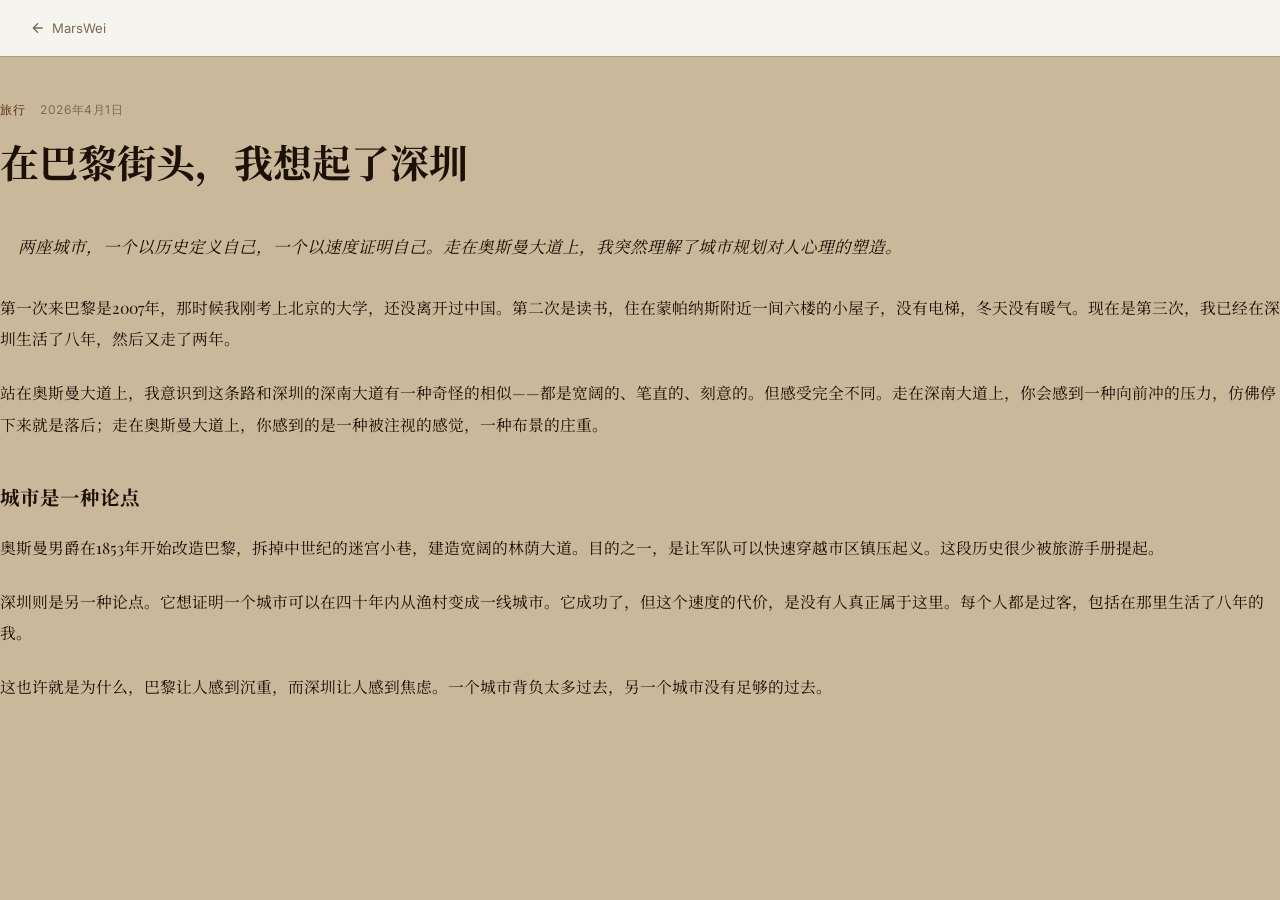
<file: articles/sample-zh.html>
<!DOCTYPE html>
<html lang="zh">
<head>
  <meta charset="UTF-8" />
  <meta name="viewport" content="width=device-width, initial-scale=1.0" />
  <title>在巴黎街头，我想起了深圳 — MarsWei</title>

  <link rel="preconnect" href="https://fonts.googleapis.com" />
  <link rel="preconnect" href="https://fonts.gstatic.com" crossorigin />
  <link href="https://fonts.googleapis.com/css2?family=Playfair+Display:ital,wght@0,700;1,400&family=Inter:wght@400;500&family=Noto+Serif+SC:wght@400;700&display=swap" rel="stylesheet" />

  <link rel="stylesheet" href="../css/style.css" />
  <style>
    .article-nav {
      position: fixed;
      top: 0; left: 0; right: 0;
      z-index: 100;
      background: rgba(250, 249, 247, 0.92);
      backdrop-filter: blur(8px);
      border-bottom: 1px solid var(--border);
    }
    .article-nav-inner {
      max-width: var(--max-width);
      margin: 0 auto;
      padding: 0 2rem;
      height: 56px;
      display: flex;
      align-items: center;
      gap: 1rem;
    }
    .back-link {
      font-size: 0.875rem;
      color: var(--ink-muted);
      display: flex;
      align-items: center;
      gap: 0.4rem;
      transition: color 0.2s;
    }
    .back-link:hover { color: var(--ink); }

    .article-page { padding-top: 100px; padding-bottom: 6rem; }
    .article-header { margin-bottom: 3rem; }
    .article-meta {
      display: flex;
      align-items: center;
      gap: 1rem;
      margin-bottom: 1.2rem;
      font-size: 0.8rem;
      color: var(--ink-muted);
      letter-spacing: 0.05em;
    }
    .article-meta .tag { color: var(--accent); text-transform: uppercase; }
    .article-page h1 {
      font-family: var(--font-serif);
      font-size: clamp(1.8rem, 4vw, 2.6rem);
      line-height: 1.25;
      color: var(--ink);
      margin-bottom: 1rem;
    }
    .article-lead {
      font-family: var(--font-serif);
      font-size: 1.1rem;
      color: var(--ink-light);
      font-style: italic;
      line-height: 1.8;
      border-left: 3px solid var(--accent-light);
      padding-left: 1.2rem;
      margin: 2rem 0;
    }
    .article-body {
      font-family: var(--font-serif);
      font-size: 1.05rem;
      color: var(--ink);
      line-height: 2;
    }
    .article-body p + p { margin-top: 1.5rem; }
    .article-body h2 {
      font-size: 1.3rem;
      margin: 2.5rem 0 1rem;
      color: var(--ink);
    }
  </style>
</head>
<body>

  <nav class="article-nav">
    <div class="article-nav-inner">
      <a href="../index.html" class="back-link">
        <svg width="16" height="16" viewBox="0 0 24 24" fill="none" stroke="currentColor" stroke-width="2">
          <path d="M19 12H5M12 19l-7-7 7-7"/>
        </svg>
        MarsWei
      </a>
    </div>
  </nav>

  <div class="article-page">
    <div class="container">
      <header class="article-header">
        <div class="article-meta">
          <span class="tag">旅行</span>
          <span>2026年4月1日</span>
        </div>
        <h1>在巴黎街头，我想起了深圳</h1>
      </header>

      <p class="article-lead">
        两座城市，一个以历史定义自己，一个以速度证明自己。走在奥斯曼大道上，我突然理解了城市规划对人心理的塑造。
      </p>

      <div class="article-body">
        <p>
          第一次来巴黎是2007年，那时候我刚考上北京的大学，还没离开过中国。第二次是读书，住在蒙帕纳斯附近一间六楼的小屋子，没有电梯，冬天没有暖气。现在是第三次，我已经在深圳生活了八年，然后又走了两年。
        </p>
        <p>
          站在奥斯曼大道上，我意识到这条路和深圳的深南大道有一种奇怪的相似——都是宽阔的、笔直的、刻意的。但感受完全不同。走在深南大道上，你会感到一种向前冲的压力，仿佛停下来就是落后；走在奥斯曼大道上，你感到的是一种被注视的感觉，一种布景的庄重。
        </p>

        <h2>城市是一种论点</h2>
        <p>
          奥斯曼男爵在1853年开始改造巴黎，拆掉中世纪的迷宫小巷，建造宽阔的林荫大道。目的之一，是让军队可以快速穿越市区镇压起义。这段历史很少被旅游手册提起。
        </p>
        <p>
          深圳则是另一种论点。它想证明一个城市可以在四十年内从渔村变成一线城市。它成功了，但这个速度的代价，是没有人真正属于这里。每个人都是过客，包括在那里生活了八年的我。
        </p>
        <p>
          这也许就是为什么，巴黎让人感到沉重，而深圳让人感到焦虑。一个城市背负太多过去，另一个城市没有足够的过去。
        </p>
      </div>
    </div>
  </div>

</body>
</html>
</file>
<file: css/style.css>
/* ===== Reset & Base ===== */
*, *::before, *::after { box-sizing: border-box; margin: 0; padding: 0; }

:root {
  --bg:          #c9b99a;
  --sidebar-bg:  #bfad92;
  --surface:     #d4c8b0;
  --ink:         #1c1008;
  --ink-soft:    #3a2818;
  --ink-muted:   #7a6a56;
  --ink-dim:     #a8987e;
  --accent:      #5c3318;
  --accent-dim:  #7a5030;
  --border:      #ae9e82;
  --font-serif:  'Playfair Display', 'Noto Serif SC', Georgia, serif;
  --font-sans:   'Inter', 'PingFang SC', 'Helvetica Neue', sans-serif;
  --sidebar-w:   300px;
  --transition:  0.2s ease;
}

html { font-size: 15px; }

body {
  background: var(--bg);
  color: var(--ink);
  font-family: var(--font-sans);
  line-height: 1.7;
  -webkit-font-smoothing: antialiased;
  height: 100vh;
  overflow: hidden;
  display: flex;
  flex-direction: column;
}

/* ===== Content Area (sidebar + main, below player bar) ===== */
.content-area {
  display: flex;
  flex: 1;
  overflow: hidden;
  min-height: 0;
}

a { color: inherit; text-decoration: none; }

/* ===== Sidebar ===== */
.sidebar {
  width: var(--sidebar-w);
  min-width: var(--sidebar-w);
  height: 100%;
  background: var(--sidebar-bg);
  border-right: 1px solid var(--border);
  display: flex;
  flex-direction: column;
  overflow: hidden;
}

.sidebar-header {
  padding: 0.25rem 1.75rem 1.5rem;
  border-bottom: 1px solid var(--border);
  flex-shrink: 0;
}

.site-name {
  font-family: var(--font-serif);
  font-size: 1.3rem;
  font-weight: 700;
  color: var(--ink);
  letter-spacing: 0.02em;
  margin-bottom: 1rem;
}

.bio-tagline {
  font-family: var(--font-serif);
  font-size: 0.95rem;
  color: var(--accent);
  font-style: italic;
  margin-bottom: 0.75rem;
  line-height: 1.5;
}

.bio-lines {
  display: flex;
  flex-direction: column;
  gap: 0.3rem;
  margin-bottom: 1rem;
}

.bio-line {
  font-size: 0.88rem;
  color: var(--ink-soft);
  line-height: 1.55;
}

.social-link {
  display: inline-flex;
  align-items: center;
  gap: 0.35rem;
  font-size: 0.85rem;
  color: var(--ink-muted);
  transition: color var(--transition);
}
.social-link:hover { color: var(--accent); }
.social-link svg { width: 13px; height: 13px; }


/* ===== Video section (bottom of sidebar) ===== */
.sidebar-video {
  flex-shrink: 0;
  padding: 1rem 0 1.75rem;
  border-top: 1px solid var(--border);
}

/* ===== Article List ===== */
.sidebar-articles {
  flex: 1;
  overflow-y: auto;
  padding: 1rem 0;
}
.sidebar-articles::-webkit-scrollbar { width: 4px; }
.sidebar-articles::-webkit-scrollbar-track { background: transparent; }
.sidebar-articles::-webkit-scrollbar-thumb { background: var(--ink-dim); border-radius: 2px; }

.articles-section-label {
  font-family: var(--font-serif);
  font-size: 1.3rem;
  font-weight: 700;
  letter-spacing: 0.02em;
  text-transform: none;
  color: var(--ink);
  padding: 0 1.75rem;
  margin-bottom: 0.5rem;
}

.article-item {
  padding: 0.9rem 1.75rem;
  cursor: pointer;
  border-left: 2px solid transparent;
  transition: all var(--transition);
}
.article-item:hover {
  background: var(--surface);
  border-left-color: var(--accent-dim);
}
.article-item.active {
  background: var(--surface);
  border-left-color: var(--accent);
}

.article-item-tag {
  font-size: 0.75rem;
  letter-spacing: 0.08em;
  text-transform: uppercase;
  color: var(--accent);
  margin-bottom: 0.3rem;
}
.article-item.active .article-item-tag { color: var(--accent); }

.article-item-title {
  font-family: var(--font-serif);
  font-size: 0.95rem;
  color: var(--ink-soft);
  line-height: 1.5;
  margin-bottom: 0.3rem;
}
.article-item.active .article-item-title { color: var(--ink); }

.article-item-date {
  font-size: 0.78rem;
  color: var(--ink-muted);
}

/* ===== Main Content ===== */
.main {
  flex: 1;
  height: 100%;
  overflow-y: auto;
  display: flex;
  justify-content: center;
}
.main::-webkit-scrollbar { width: 6px; }
.main::-webkit-scrollbar-track { background: transparent; }
.main::-webkit-scrollbar-thumb { background: var(--ink-dim); border-radius: 3px; }

.article-view {
  width: 100%;
  max-width: 680px;
  padding: 5rem 3rem 6rem;
  display: none;
}
.article-view.active { display: block; }

.article-view-meta {
  display: flex;
  align-items: center;
  gap: 1rem;
  margin-bottom: 1.75rem;
}
.article-view-tag {
  font-size: 0.7rem;
  letter-spacing: 0.12em;
  text-transform: uppercase;
  color: var(--accent);
}
.article-view-date {
  font-size: 0.75rem;
  color: var(--ink-muted);
}

.article-view h1 {
  font-family: var(--font-serif);
  font-size: clamp(1.6rem, 3vw, 2.2rem);
  font-weight: 700;
  color: var(--ink);
  line-height: 1.25;
  margin-bottom: 2rem;
  letter-spacing: -0.01em;
}

.article-lead {
  font-family: var(--font-serif);
  font-size: 1rem;
  color: var(--ink-soft);
  font-style: italic;
  line-height: 1.85;
  border-left: 2px solid var(--accent-dim);
  padding-left: 1.25rem;
  margin-bottom: 2.5rem;
}

.article-body {
  font-family: var(--font-serif);
  font-size: 1rem;
  color: var(--ink-soft);
  line-height: 2;
}
.article-body p + p { margin-top: 1.4rem; }
.article-body blockquote { margin: 1.4rem 0; }
.num { font-family: var(--font-sans); }
.article-body h2 {
  font-size: 1.15rem;
  color: var(--ink);
  margin: 2.5rem 0 1rem;
  font-weight: 700;
}

/* ===== Back button (hidden on desktop) ===== */
.back-btn { display: none; }

/* ===== Responsive ===== */
/* ===== Music Player Bar ===== */
.player-bar {
  flex-shrink: 0;
  height: 50px;
  background: var(--sidebar-bg);
  border-bottom: 1px solid var(--border);
  display: flex;
  align-items: center;
  gap: 1rem;
  padding: 0 1.5rem;
  z-index: 100;
}

.player-track-info {
  display: flex;
  align-items: center;
  gap: 0.4rem;
  flex: 0 0 210px;
  min-width: 0;
}

.player-note {
  color: var(--accent);
  font-size: 0.85rem;
  flex-shrink: 0;
}

.player-track-name {
  font-size: 0.8rem;
  color: var(--ink-soft);
  white-space: nowrap;
  overflow: hidden;
  text-overflow: ellipsis;
}

.player-controls {
  display: flex;
  align-items: center;
  gap: 0.3rem;
  flex-shrink: 0;
}

.player-btn {
  background: none;
  border: none;
  color: var(--ink-muted);
  cursor: pointer;
  font-size: 0.85rem;
  padding: 0.3rem 0.45rem;
  border-radius: 4px;
  line-height: 1;
  transition: color var(--transition), background var(--transition);
}
.player-btn:hover { color: var(--accent); background: var(--surface); }
.player-btn-play { font-size: 1rem; }

.player-progress-area {
  flex: 1;
  display: flex;
  align-items: center;
  gap: 0.5rem;
  min-width: 0;
}

.player-time {
  font-size: 0.72rem;
  color: var(--ink-dim);
  flex-shrink: 0;
  min-width: 30px;
  font-family: var(--font-sans);
}

.player-progress-bar {
  flex: 1;
  height: 3px;
  background: var(--border);
  border-radius: 2px;
  cursor: pointer;
  position: relative;
  transition: height 0.15s;
}
.player-progress-bar:hover { height: 5px; }

.player-progress-fill {
  height: 100%;
  width: 0%;
  background: var(--accent);
  border-radius: 2px;
  pointer-events: none;
}

.player-mode-btn {
  background: none;
  border: none;
  color: var(--ink-muted);
  cursor: pointer;
  font-size: 1rem;
  padding: 0.3rem 0.4rem;
  border-radius: 4px;
  flex-shrink: 0;
  transition: color var(--transition);
  line-height: 1;
}
.player-mode-btn:hover { color: var(--accent); }
.player-mode-btn.shuffle { color: var(--accent-dim); }

.player-playlist-wrap {
  position: relative;
  flex-shrink: 0;
}

.player-playlist-btn {
  background: none;
  border: none;
  color: var(--ink-muted);
  cursor: pointer;
  padding: 0.3rem 0.4rem;
  border-radius: 4px;
  display: flex;
  align-items: center;
  transition: color var(--transition);
}
.player-playlist-btn svg { width: 16px; height: 16px; display: block; }
.player-playlist-btn:hover { color: var(--accent); }

.player-playlist {
  visibility: hidden;
  opacity: 0;
  pointer-events: none;
  position: absolute;
  top: calc(100% + 2px);
  right: 0;
  background: var(--surface);
  border: 1px solid var(--border);
  border-radius: 6px;
  min-width: 240px;
  list-style: none;
  padding: 0.35rem 0;
  box-shadow: 0 4px 16px rgba(28,16,8,0.12);
  z-index: 200;
  /* show fast, hide slow */
  transition: opacity 0.25s 0.4s, visibility 0s 0.65s;
}

/* invisible bridge to fill the gap between button and list */
.player-playlist::before {
  content: '';
  position: absolute;
  bottom: 100%;
  left: 0;
  right: 0;
  height: 10px;
}

@media (hover: hover) {
  .player-playlist-wrap:hover .player-playlist {
    visibility: visible;
    opacity: 1;
    pointer-events: auto;
    transition: opacity 0.12s, visibility 0s;
  }
}

.player-playlist.touch-open {
  visibility: visible;
  opacity: 1;
  pointer-events: auto;
  transition: opacity 0.12s, visibility 0s;
}


.player-playlist li {
  padding: 0.55rem 1rem;
  font-size: 0.82rem;
  color: var(--ink-soft);
  cursor: pointer;
  white-space: nowrap;
  overflow: hidden;
  text-overflow: ellipsis;
  transition: background var(--transition), color var(--transition);
}
.player-playlist li:hover { background: var(--sidebar-bg); color: var(--ink); }
.player-playlist li.active { color: var(--accent); font-weight: 500; }

/* ===== Responsive ===== */
@media (max-width: 768px) {
  body { flex-direction: column; overflow: auto; height: auto; }
  .content-area { flex-direction: column; flex: 1; overflow: visible; }

  /* Fix player bar at top so it never scrolls away */
  .player-bar {
    position: fixed;
    top: 0; left: 0; right: 0;
    height: auto;
    padding: 0.5rem 1rem;
    flex-wrap: wrap;
    gap: 0.4rem;
    z-index: 300;
  }
  /* Push content below fixed player bar */
  .content-area { margin-top: 68px; }

  .player-track-info { flex: 1 1 100%; }
  .player-controls { order: 1; }
  .player-progress-area { order: 2; flex: 1 1 calc(100% - 120px); }
  .player-mode-btn { order: 3; }
  .player-playlist { left: 0; right: auto; min-width: 220px; }

  .sidebar {
    width: 100%; min-width: 0;
    height: auto; border-right: none;
    border-bottom: 1px solid var(--border);
  }
  .sidebar-articles { max-height: none; }

  .main { height: auto; display: none !important; }

  /* Article reading state: hide sidebar, show article content */
  body.show-article .sidebar { display: none !important; }
  body.show-article .main { display: block !important; }
  /* Prevent Chrome from stealing horizontal swipes as browser back/forward */
  body.show-article { overscroll-behavior-x: none; }

  .back-btn {
    display: block;
    background: none;
    border: none;
    font-family: var(--font-sans);
    font-size: 0.9rem;
    color: var(--accent);
    padding: 1.25rem 1.5rem 0;
    cursor: pointer;
    text-align: left;
  }
  .back-btn:hover { color: var(--ink); }

  .article-view { padding: 1.5rem 1.5rem 4rem; }
}
</file>
